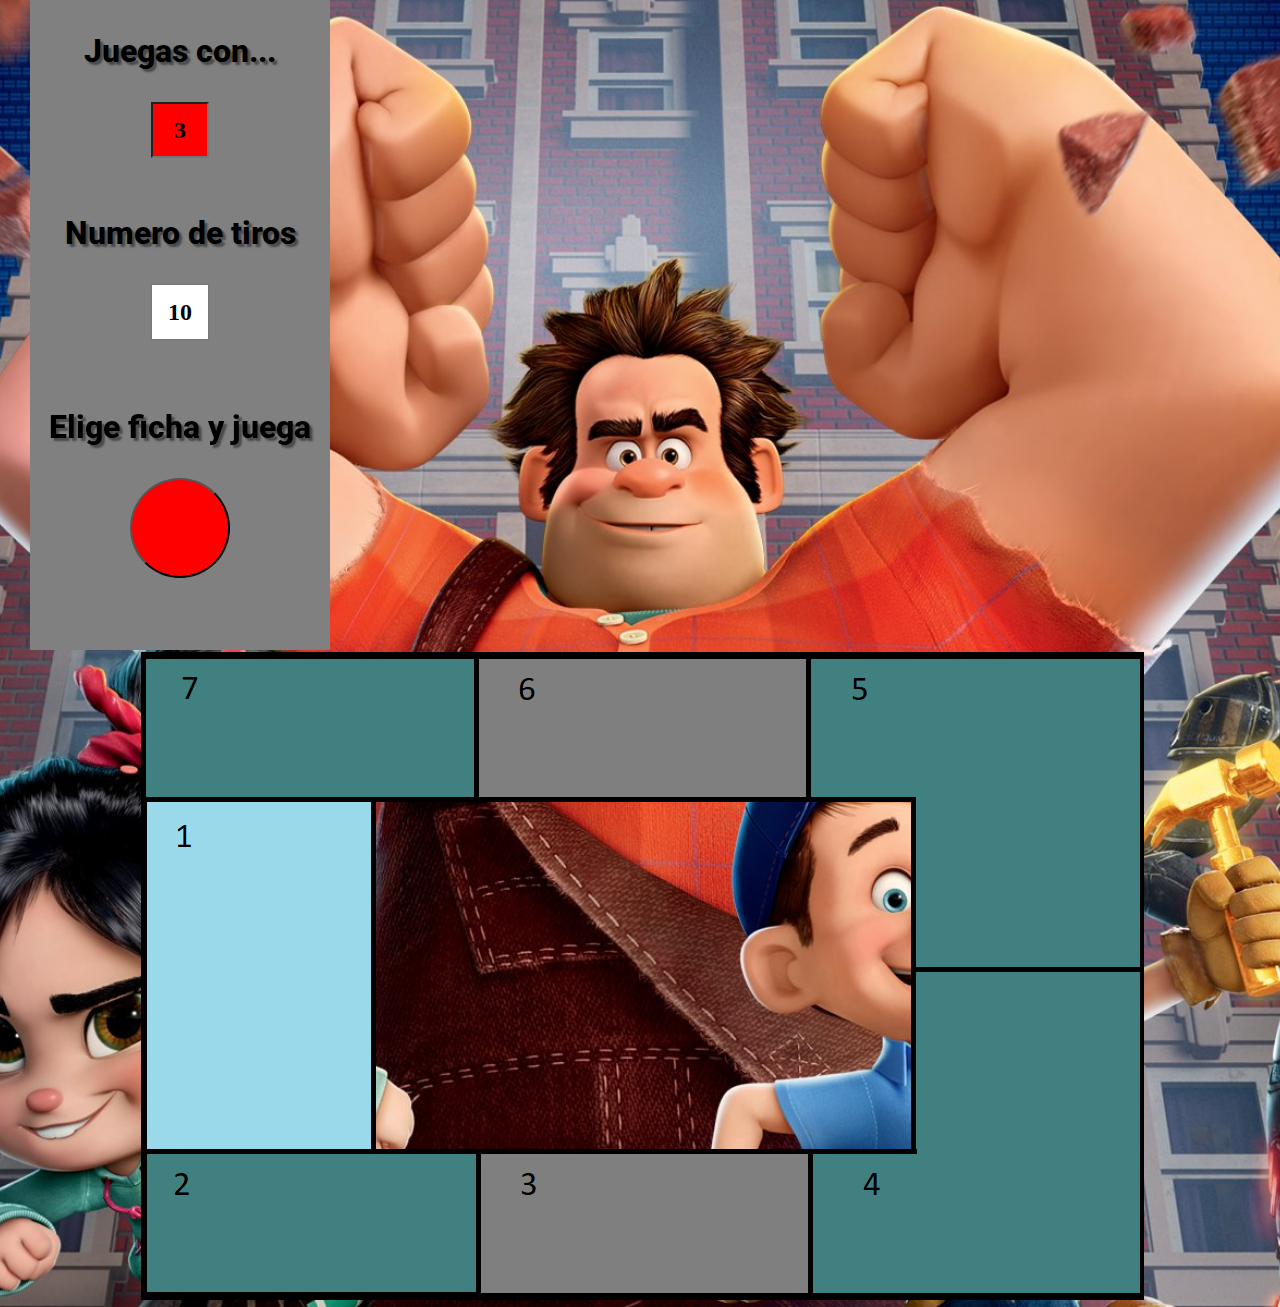
<file: juegoOca-master/index.html>
<!DOCTYPE html>
<html lang="en">
<head>
	<!-- <meta http-equiv="refresh" content="7"> -->
	<meta name="viewport" content="width=device-width, initial-scale= 1, maximum-scale=1" />
	<meta charset="UTF-8" />
	<title>Juego de la oca</title>
	<link href='https://fonts.googleapis.com/css?family=Roboto:300,300i,400,700&display=swap' rel='stylesheet' type='text/css' />
	<link rel="stylesheet" href="normalize.css" />
	<link rel="stylesheet" href="estilos.css" />
	
	<script  src="oca.js"></script>
	
	
	<script src="jquery.min.js"></script>
	


</head>
<body id="body">
	<div id="panelContenedor" name="panelc">
		<div id="marcador">
			<h3 id="colorJugador">Juegas con...</h3>
			<input type="text" id="marcadorRojo" name="marcador" value="3">
			<h3>Numero de tiros</h3>
			<input type="text" id="tiros" name="tiros" value="10">
			
			
		</div>
		<div id="panelInicio" class= "visible panel" >
			<h3 id="mensaje">Elige ficha y juega</h3>
			<input type="button" value="" id="elegirRojo" onclick="jugar();seleccionarFicha('rojo')">
			
		</div>
		<div id="panelJuego" class="oculto panel">
			<h3 id="mensaje">Mueve el dado</h3>
			<div id="dadoEnJuego" class="dado" onclick="tirada()" onmouseover="sobre()"></div>
			<h3 id="alerta">Lo siento culpa mía, tendrás que recargar la página de nuevo</h3>
		</div>
		<div id="panelFinal" class="oculto panel">
			<h2 id="mensaje">Ganador...</h2>
			<div id="dadoGanador" class="dado"></div>
			<input type="button" id="jugarDeNuevo" value="Nueva Partida" onclick="jugar()" >
		</div>
		
		
	</div>

	<canvas id="tablero" ></canvas>
	

	
	<script>
		iniciar()
		
	</script>

	

	<div class="nose" id="nose">
		
    
		
	</div>

	
		<iframe src="dani/piedra.html" class="oculto" id="piedra" frameborder="0"></iframe>
		<iframe src="saul/palabras.html" class="oculto" id="ahorcado" frameborder="0"></iframe>
		<iframe src="kevin/pinball.html" class="oculto" id="pinball" frameborder="0"></iframe>
		<iframe src="toni/clicks.html" class="oculto" id="clicks" frameborder="0"></iframe>
		<iframe src="toni/seguir/index.html"  class="oculto" id="seguir" frameborder="0"></iframe>
		<iframe src="kevin/dos/preg.html" class="oculto" id="preguntas" frameborder="0"></iframe>

		
		
	


	
</body>
</html>
</file>
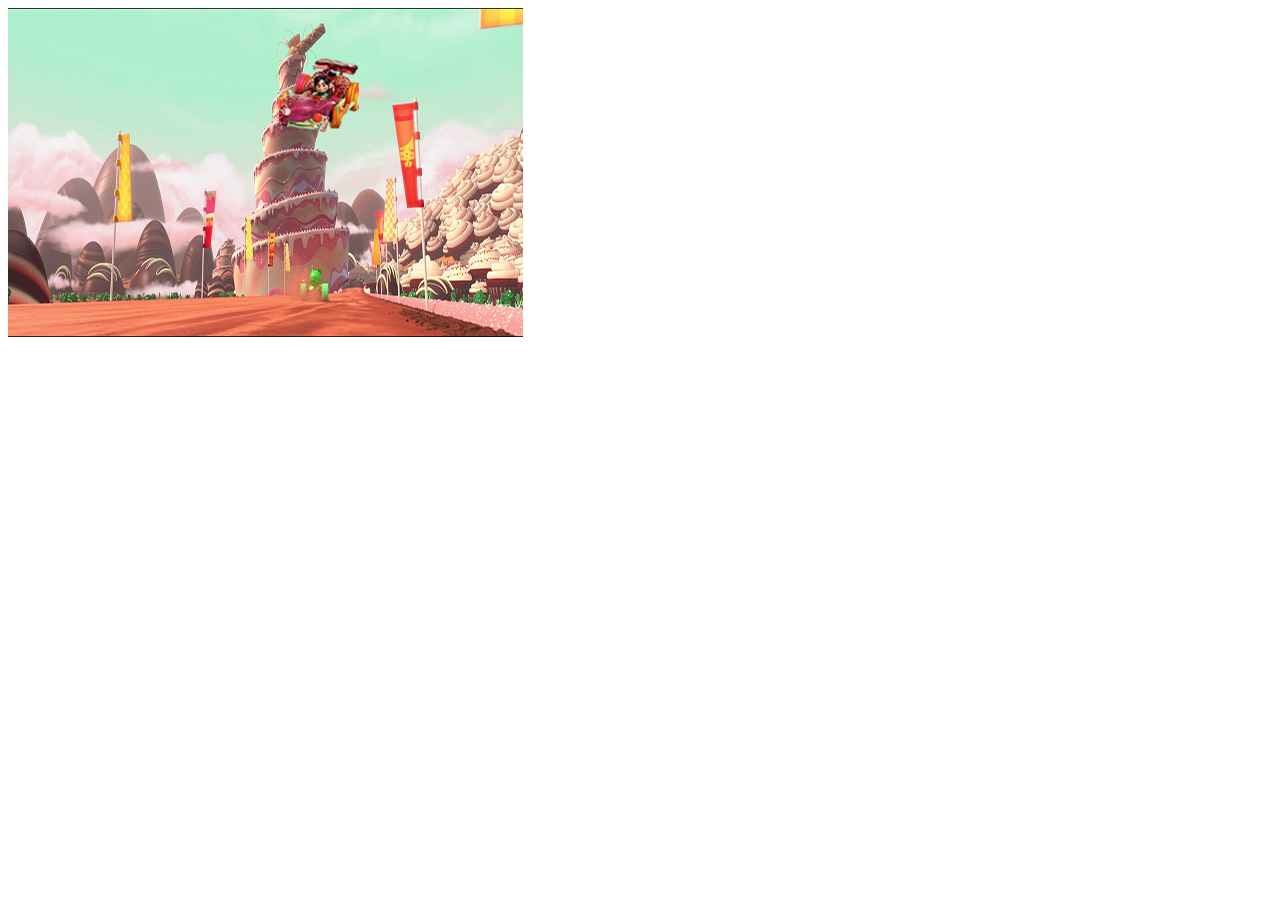
<file: juegoOca-master/toni/seguir/index.html>
<!DOCTYPE html>
<html>
<head>
	<meta charset="utf-8">
	<title>Juego</title>
</head>
<body>
	<div id="contenedor">
		<canvas id="seguir" width="515" height="329"></canvas>
	</div>
	<script type="text/javascript" src="js/seguir.js"></script>
</body>
</html>
</file>
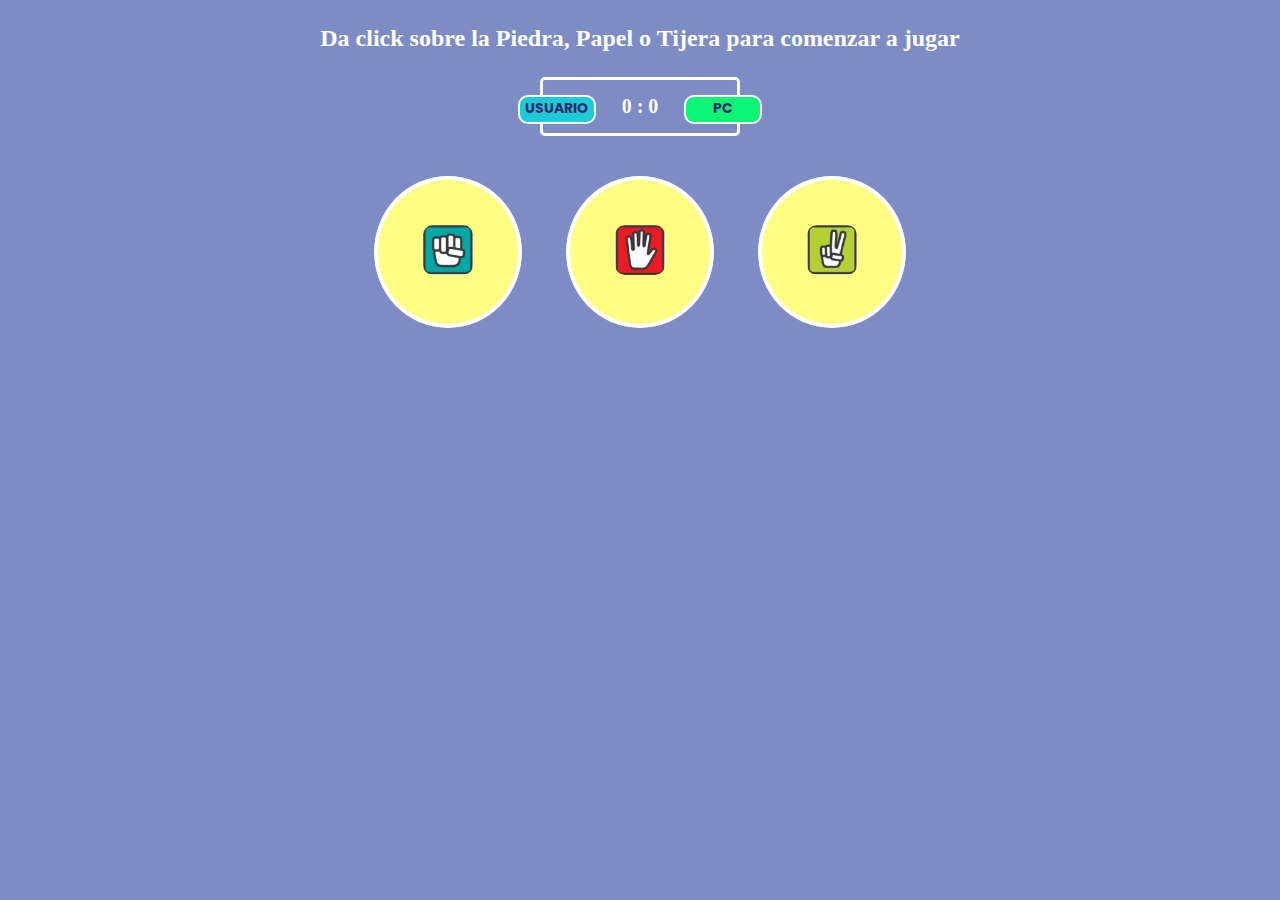
<file: juegoOca-master/dani/piedra.html>
<!DOCTYPE html>

<html>
<head>
	<meta charset="utf-8">
	<link rel="stylesheet" type="text/css" href="css/estilopiedra.css">
	<title>Piedra, Papel y Tijera</title>
</head>
<body>
	<script src="js/ppt.js"></script>
	<section>
		<div class="instrucciones"> 
			<h2>Da click sobre la Piedra, Papel o Tijera para comenzar a jugar</h2>
		</div>

		<div class="marcador">
      		<div class="user-label badge">USUARIO</div>
      		<div class="comp-label badge">PC</div>
      		<span id="user-score">0</span> :
      		<span id="comp-score">0</span>
   		</div>

		<center>
			<div class="elementos">
				<div class="choice">
					<img src="img/piedra.jpg" alt="" height="50px" width="50px" onclick="jugar(0);"> 
				</div>
				<div class="choice">
					<img src="img/papel.jpg" alt=""  height="50px" width="50px" onclick="jugar(1);"> 
				</div>
				<div class="choice">
					<img src="img/tijera.jpg" alt=""  height="50px" width="50px" onclick="jugar(2);"> 
				</div>
			</div>
		</center>

		
	</section>
	<section> 
		<div class="resultsss">
			<h1 id="jugador" ></h1>
			<h1 id="resultado"></h1>
			<h1 id="enemigo" > </h1>
		</div>
	</section>

	
	
</body>
</html>
</file>
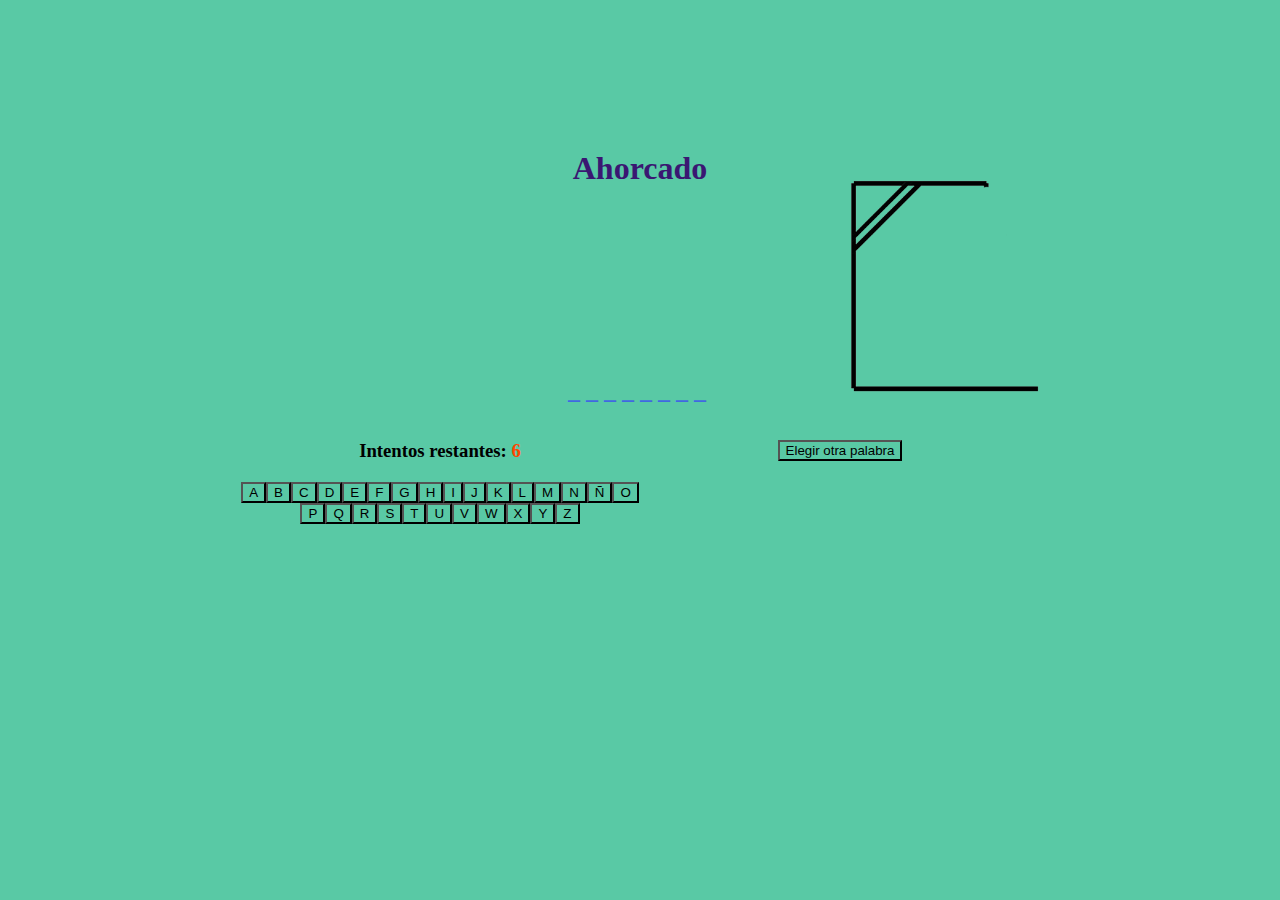
<file: juegoOca-master/saul/palabras.html>
<!DOCTYPE html>
<html>
<head>
	<meta charset="utf-8">
	<title></title>
	<link rel="stylesheet" type="text/css" href="css/estiloahocado.css">
</head>
<body>
	<div class="main-container">
		<h1 class="titulo">Ahorcado</h1>
		<h1 id="messagefinal"></h1>
		<h3 id="acierto"></h3>
		<div class="flex-row no-wrap">
			<h2 class="pelegida" id="pelegida"></h2>
			<picture>
				<img src="img/a6.png" alt="" id="image6">
				<img src="img/a5.png" alt="" id="image5">
				<img src="img/a4.png" alt="" id="image4">
				<img src="img/a3.png" alt="" id="image3">
				<img src="img/a2.png" alt="" id="image2">
				<img src="img/a1.png" alt="" id="image1">
				<img src="img/a0.png" alt="" id="image0">
			</picture> 
		</div>
		<div class="flex-row" id="turnos">
			<div class="col">
				<h3>Intentos restantes: <span id="intentos">6</span></h3>
			</div>
			<div class="col">
				<button onclick="inicio()" id="reset">Elegir otra palabra</button>
			</div>
		</div>
		<div class="flex-row">
			<div class="col">
				<div class="flex-row" id="abecedario"></div>
			</div>
			<div class="col"></div>
		</div>
	</div>
	<script src="js/ahorcado.js"></script>
</body>
</html>
</file>
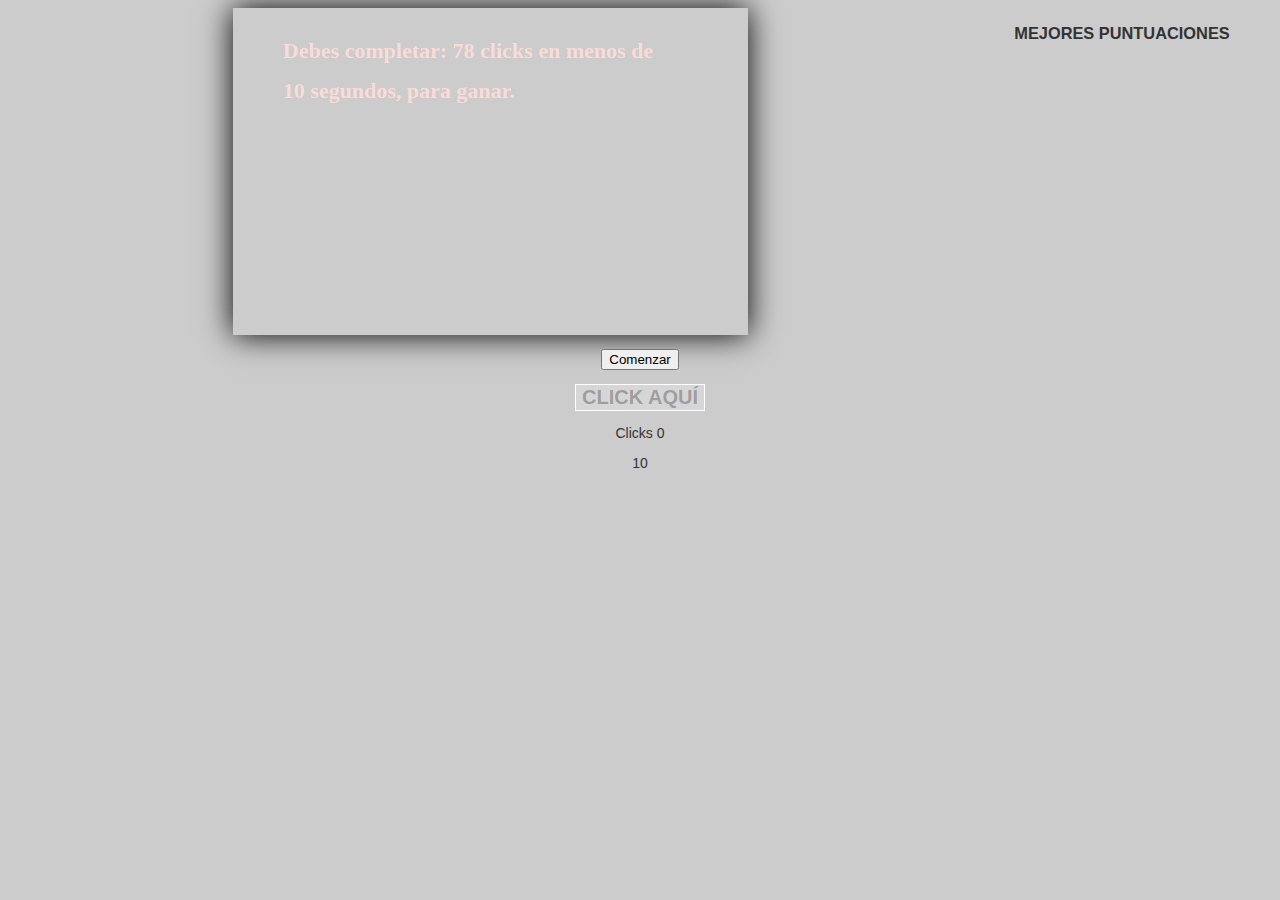
<file: juegoOca-master/toni/clicks.html>
<html>
    <head>
        <title>Contador de clicks</title>
        	<title>LOGIN</title>
		<link rel="stylesheet" type="text/css" href="css/estilo_clicks.css">
        <script type="text/javascript" src="js/funcionP2.js"></script>
    </head>
    <body onload="principal();">
    <div class="contenedor">
        <div class="derecha">
            <h3 class="tituloPuntuaciones">MEJORES PUNTUACIONES</h3>
            <ul id="puntuaciones"></ul>
        </div>
        <div class="juego">
            <canvas id="canvas" width="515" height="327">TU NAVEGADOR NO SOPORTA HTML5!</canvas>
            <p></p>
            <button id="botonan" onclick="comenzar()">Comenzar</button>
            <p></p>
            <button id="boton1" onclick="contadorclics()">CLICK AQUÍ</button>
            <!--<a href="javascript:clickLink();">Click aquí</a> -->
            <p>Clicks <span id="clicks">0</span></p>
            <!--<button onclick="Reset()">Reset</button>-->
            <!--<button onclick="aleatorio()">Holaaaa</button>-->
            <p><span id="cuenta_regresiva">10</span></p>
            <button id="botoncom" onclick="comprobar()">Comprobar si gané</button>
        </div>
    </div>
    </body>
</html>
</file>
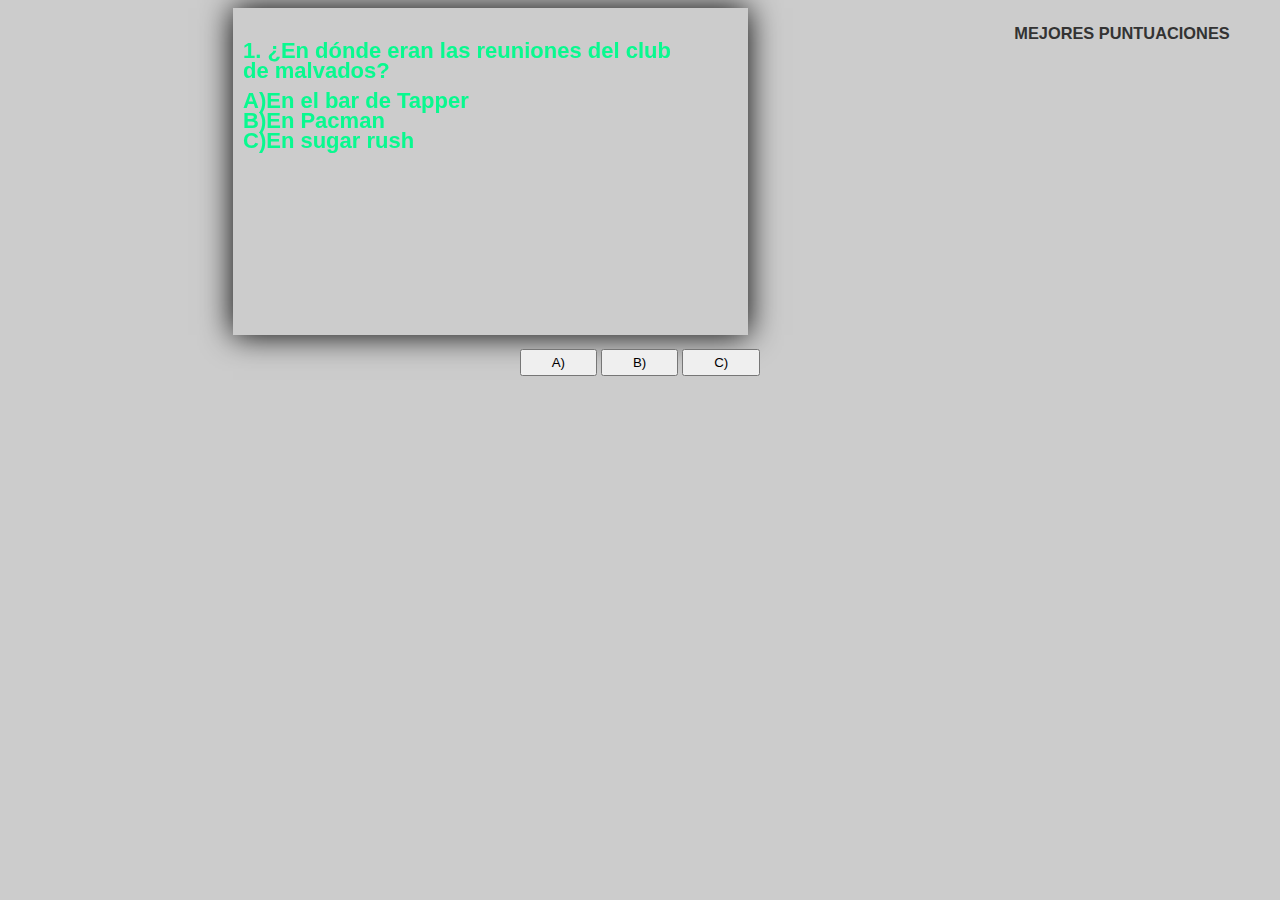
<file: juegoOca-master/kevin/dos/preg.html>
<html>
    <head>
        <title>Juego preguntas</title>
        	<title>LOGIN</title>
		<link rel="stylesheet" type="text/css" href="css/estilopreg.css">
        <script type="text/javascript" src="js/funpreg.js"></script>
    </head>
    <body onload="principal();">
    <div class="contenedor">
        <div class="derecha">
            <h3 class="tituloPuntuaciones">MEJORES PUNTUACIONES</h3>
            <ul id="puntuaciones"></ul>
        </div>
        <div class="juego">
            <canvas id="canvas" width="515" height="327">TU NAVEGADOR NO SOPORTA HTML5!</canvas>
            <p></p>
            <button class="botones" id="boton1" onclick="bt1()">‏‏‎A)‎</button>
            <!---->
            <button class="botones" id="boton2" onclick="bt2()">‏‏‎B)‏‏‎</button>
            <button class="botones" id="boton3" onclick="bt3()">C)‎‏‏‎</button>
        </div>
    </div>
    </body>
</html>
</file>
<file: juegoOca-master/estilos.css>
body{
	display:inline-block;
	background:url(imagenes/fondo.jpg);
	background-repeat:no-repeat;
	background-position: center;
	background-size:cover;
	font-size: 16px;
	text-align: center;
	margin:0px;
	padding:0;
}



#piedra{
	position:absolute;
	left:25%;
	top:0%;
	width:60%;
	height:100%;
	opacity:.9;
}
#ahorcado{
	position:absolute;
	left:25%;
	top:0%;
	width:60%;
	height:100%;
	opacity:.9;
}
#pinball{
	position:absolute;
	left:35%;
	top:0%;
	width:60%;
	height:100%;
	opacity:.9;
}
#clicks{
	position:absolute;
	left:35%;
	top:0%;
	width:60%;
	height:100%;
	opacity:.9;
}
#seguir{
	position:absolute;
	left:35%;
	top:0%;
	width:60%;
	height:100%;
	opacity:.9;
}
#preguntas{
	position:absolute;
	left:35%;
	top:0%;
	width:60%;
	height:100%;
	opacity:.9;
}



.miCanvas{
position:absolute;

}
#myCanvas{
	background-image:url("https://encrypted-tbn0.gstatic.com/images?q=tbn:ANd9GcQlSEyp_45nBuUSAzCCUum7PPF9R7ENXtRC2DXgIiMawi1n6sf8");}

}
.sdf{
	z-index:99;
}

.tablero{
	float: left;
	margin:0px;
}
h3{
	color: black;
	font-family: Roboto;
	font-size: 2em;
	font-weight: 800;
	text-shadow: 3px 3px 2px rgba(50, 50, 50, .7);
}
#dadoSorteo{
	background:url(imagenes/dadoSorteo.png);
	height: 15px;
	width: 15px;
}
#elegirAmarillo{
	background: yellow;
	font-family: lobster;
	height: 100px;
	width: 100px;
}
#elegirRojo{
	background: red;
	font-family: lobster;
	height: 100px;
	/*margin-left: 35%;*/
	width: 100px;
}
#jugar{
	background:url(imagenes/botonInicio.png);
	font-size: 3em;
}
#jugarDeNuevo{
	font-size: 1.5em;
	margin: 2em 0 0 0 ;
}


#marcador{
	/*background: gold;*/
	float: left;
	height: 240px;
	margin: 0;
	padding: 0 0 20px 0;
	width: 300px;
}
#marcador input{
	font-family: lobster;
	font-size: 1.5em;
	font-weight: bolder;
	height: 50px;
	margin:0 0 1em 0;
	text-align: center;
	width: 50px;
}
#marcador p{
	color: white;
	font-family: lobster;
	font-size: 1.2em;
	margin: 0;
	padding: 0;
}
#marcadorRojo{
	background: #ff0000;
}
#marcadorAmarillo{
	background: #ffff00;
}

#panelContenedor{
	/*background: lime;*/
	float: left;
	height: 650px;
	width: 300px;
	margin: 0 0 0 30px;
	position: relative;
	background-color:grey;

}
#panelFinal h2{
	color: #35e431;
	font-family: lobster;
	font-size: 2.5em;
	text-shadow: 4px 4px 2px rgba(84, 84, 84, .5);
}
#panelInicio input{
	font-size: 1.5em;
	border-radius: 50%;

}




.dado{
	height: 100px;
	position:center;
    background-repeat:no-repeat;
    background-position:center;
	background-size:cover;
	width: 200px;
}
.cubileteAmarillo{
	background:url(imagenes/cubileteAmarillo.png);
}
.cubileteRojo{
	background:url(imagenes/cubileteRojo.png);
}
.oculto{
	display: none;
}
.panel{
	/*background: pink;*/
	clear: both;
	float: left;
	height: 500px;
	margin: 1em 0 0 0;
	width: 300px;
}
.caja {
  background-color: #D9E0D9;
  border-radius: 5px;
  font-size: 80px;
  height: 150px;
  width: 150px;  
  color:black;
  display: flex;
  align-items: center;
  justify-content: center;
  position:absolute;
  left:7%;
  top:1f%;
}
.visible{
	display: inline;
}
#panelInicio{
	position:relative;
	top:100px;
}
#panelJuego{
	position:relative;
	top:100px;
}

@media screen and (max-width: 1030px){
	h3{
		margin: 0;
		padding: 10px 0 15px 0;
		font-size: 1.7em;
	}
	#panelContenedor{
		/*background: lime;*/
		position: relative;
		width: 650px;
		height: 300px;
	}
	#marcador{
		/*background: gold;*/
		height: 300px;
		position: absolute;
		right: 0;
		padding: 0;
	}
	.panel{
		/*background: pink;*/
		height: 300px;
		position: absolute;
		padding: 0;
		margin: 0;
		left: 0;
		width: 350px;
	}
}
</file>
<file: juegoOca-master/dani/css/estilopiedra.css>
@import url('https://fonts.googleapis.com/css?family=Gamja+Flower');
@import url('https://fonts.googleapis.com/css?family=Poppins');

*{
  margin: 0;
  padding: 0;
  box-sizing: border-box;
}
body{
  background: #7D8CC4;
}
header{
  background: #372772;
  padding: 10px;
  color: #A6D8D4;
  
  font-family: 'Gamja Flower', cursive;
}
header>h1{
  font-size: 50px;
  text-align:center;
}

.elementos img{
	margin:30px;
	border-radius:10px;
}

.instrucciones h2{
	color:white;
	text-align:center;
	margin:25px;
}

.marcador{
  border: 3px solid #fff;
  margin: 20px auto;
  width: 200px;
  color: #fff;
  font-size: 20px;
  font-weight: 700;
  border-radius: 5px;
  text-align: center;
  padding: 15px 20px;
  position: relative;
}

.badge{
  font-size: 14px;
  border: 2px solid #fff;
  border-radius: 10px;
  padding: 1px 2px;
  font-family: 'Poppins', sans-serif;
}
.user-label{
  position: absolute;
  top: auto;
  left: -25px;
  height: 40%;
  width: 40%;
  background:#1CCAD8;
  color:#372772;
  height:55%;
}
.comp-label{
  background: #0CF574;
  position: absolute;
  top: auto;
  right: -25px;
  height: 40%;
  width: 40%;
  height:55%;
  color:#372772;
}

.choice{
  display: inline-block;
  border: 4px solid #fff;
  border-radius: 50%;
  background: #FFFD82;
  padding: 15px;
  margin: 20px;
  transition: all 0.3s ease;
}
.choice:hover{
  background: #e25b4d;
  cursor: pointer;
}

.resultsss ul{
	margin: 0;
	list-style: none;
	padding: 0;
	display: flex;

}
.resultsss li{
	text-align:center;
	flex-grow:1;
	border-right: 1px solid #7D8CC4;
}

.resultsss h1{
	display:block;
	padding:15px 20px;
	color:white;
	text-decoration: none;
	font-family:Arial;
}
</file>
<file: juegoOca-master/saul/css/estiloahocado.css>
*{
	box-sizing: border-box;
	text-align: center;
	justify-content: center;
	background-color: #59C9A5;
}

.main-container {
	max-width: 800px;
	margin: auto;
}

h1.titulo {
	margin: 150px auto 80px auto;
	text-align:  center;
	font-family: Comic Sans MS;
	color: #3A1772;
}

h1#messagefinal {
	text-align: center;
	color: crimson;
	transition: scale(0);
	min-height: 50px;
	margin-bottom: 0;
}

.zoom-in {
	transform: scale(1) !important;
}

#acierto {
	text-align: center;
	min-height: 24px;
	transform: scale(0);
}

.acierto {
	animation: zoomInOut 1s ease;
}

.rojo {
	color: red;
}

.azul {
	color: blue;
}

@keyframes zoomInOut {
	0% { transform: scale(0); }
	50% { transform: scale(1); }
	70% { transform: scale(1); }
	100% { transform: scale(0); }
}

h2.pelegida {
	margin: 0 auto 25px auto;
	text-align: center;
	color: royalblue;
	text-transform: uppercase;
	letter-spacing: 6px;
}

.flex-row {
	display: flex;
	justify-content: center;
	flex-wrap: wrap;
	margin: 10px auto;
}

.no-wrap {
	flex-wrap: nowrap !important;
}

.col {
	width: 50%;
	text-align: center;
}

.col span {}

#turnos h3 {
	margin: auto;
}

h3 span {
	color: orangered;
}

.letra:disabled {
	color: rgb(255, 0, 0);
}

picture {
	position: relative;
}

picture img {
	position: absolute;
	top: -203px;
	left: -205px;
	height: 225px;
}

#image5, #image4, #image3, #image2, #image1, #image0 {
	opacity: 0;
	transition: opacity .3s ease;
}

.fade-in {
	opacity: 1 !important;
}

.encuadre {
	border: 2px dashed crimson;
	padding: 3px 2px 2px 6px;
}
</file>
<file: juegoOca-master/toni/css/estilo_clicks.css>
body {
    background: #ccc;
    color: #333;
    font: 14px 'Arial',sans-serif;
    text-align: center;
}
div.contenedor {
    width: 100%;
    margin: 0 auto;
}
div.juego {

}

#boton1{
    font-weight: 600;
    font-size: 20px;
    border: 1px solid #ffffff;
}

#botoncom{
    font-weight: 600;
    font-size: 20px;
}
div.juego canvas {
    box-shadow: 0 0 30px #000;
    background: url("https://images6.alphacoders.com/330/330786.jpg") no-repeat left;
    background-attachment: 319px;
}
div.derecha {
    float: right;
}
div.derecha {
    padding: 10px;
}
div.derecha {
    width: 300px;
    margin: 0;
    padding: 0;
    list-style: none;
}

div.derecha ul#puntuaciones li{
    line-height:1.5em;
    border-bottom:1px solid #aaa;
    float:left;
    display:inline;
    width: 50%;
    padding: 10px 0;
}
</file>
<file: juegoOca-master/kevin/dos/css/estilopreg.css>
body {
    background: #ccc;
    color: #333;
    font: 14px 'Arial',sans-serif;
    text-align: center;
}
div.contenedor {
    width: 100%;
    margin: 0 auto;
}
div.juego {

}

div.juego canvas {
    box-shadow: 0 0 30px #000;
    background: url("https://scontent.fmex10-2.fna.fbcdn.net/v/t1.15752-9/90331832_299514197686593_1559956203788828672_n.jpg?_nc_cat=111&_nc_sid=b96e70&_nc_ohc=EuUbEQkAP_sAX9mQW4f&_nc_ht=scontent.fmex10-2.fna&oh=2da4b5b521c1137e63ec9513b794d962&oe=5E9F3D11") no-repeat left;
    background-size: 515px;
}
div.derecha {
    float: right;
}
div.derecha {
    padding: 10px;
}
div.derecha {
    width: 300px;
    margin: 0;
    padding: 0;
    list-style: none;
}

.botones {
padding: 4px 30px;
}

div.derecha ul#puntuaciones li{
    line-height:1.5em;
    border-bottom:1px solid #aaa;
    float:left;
    display:inline;
    width: 50%;
    padding: 10px 0;
}
</file>
